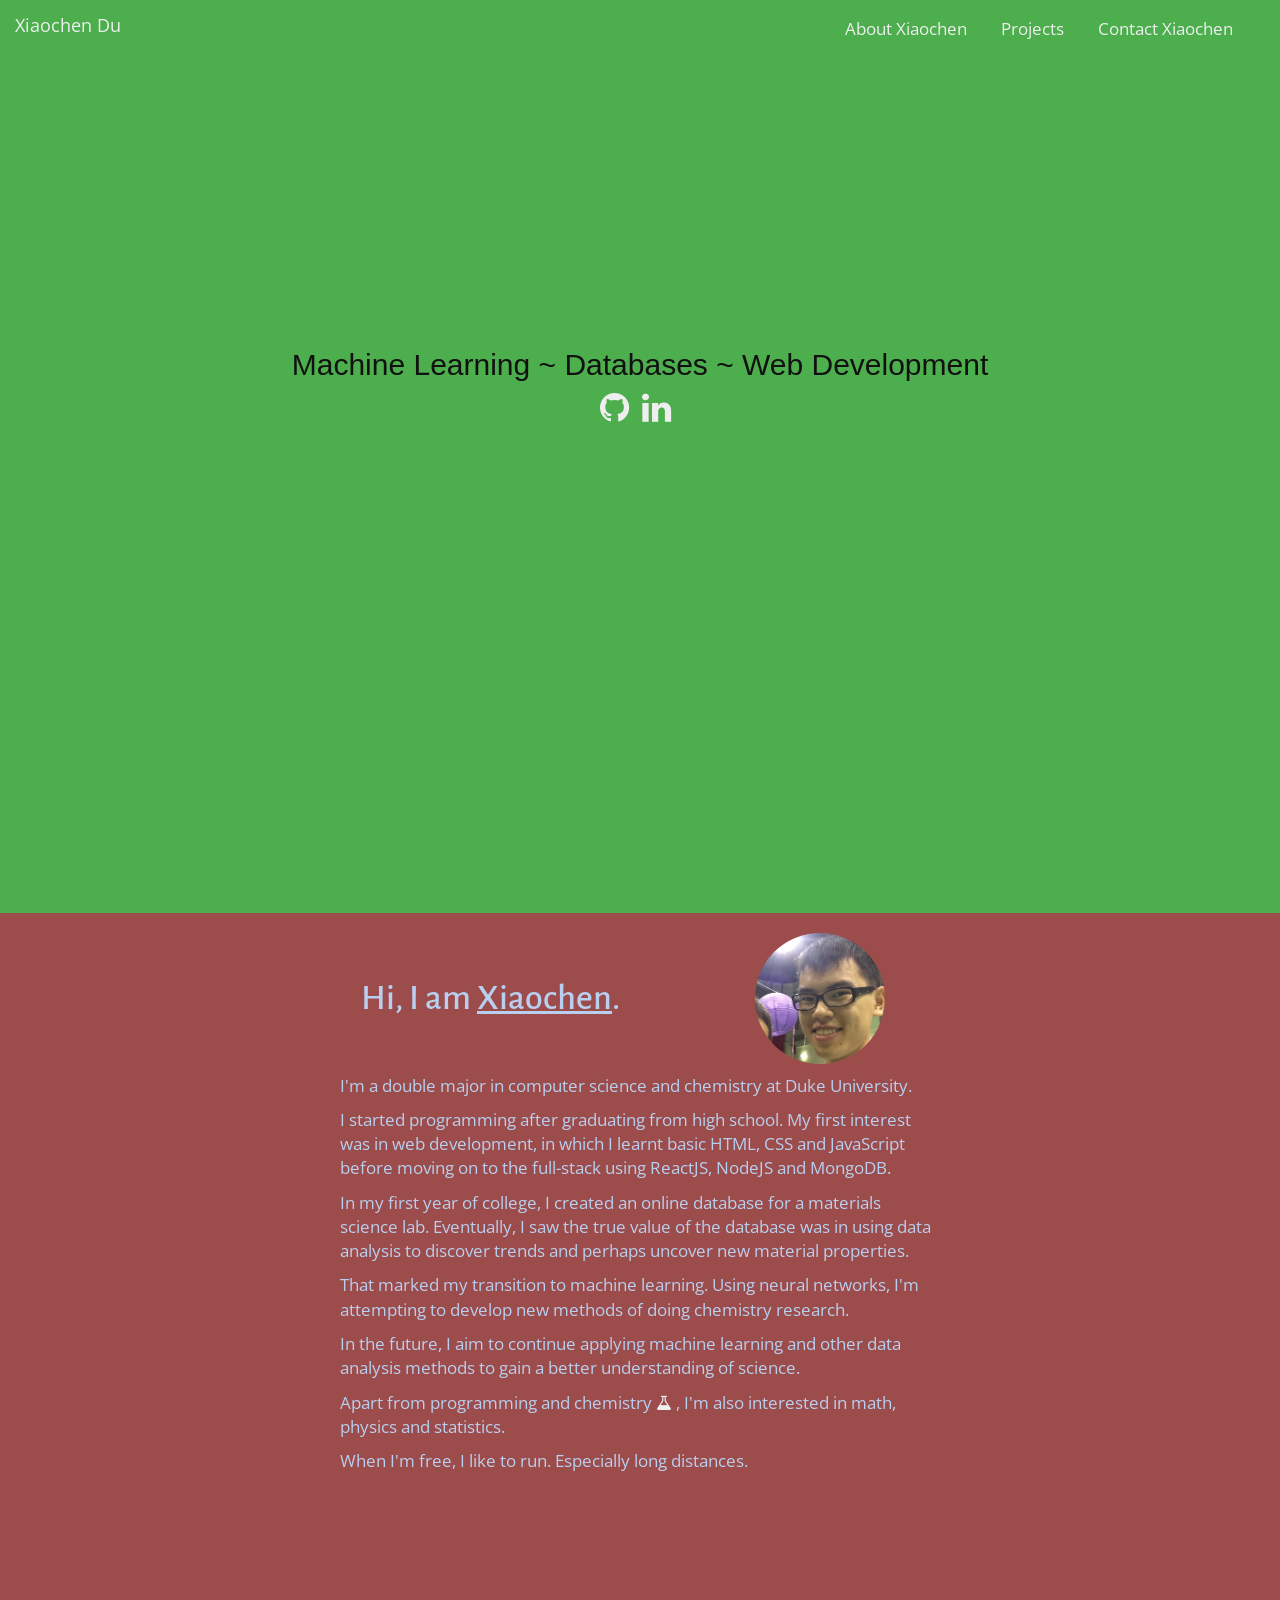
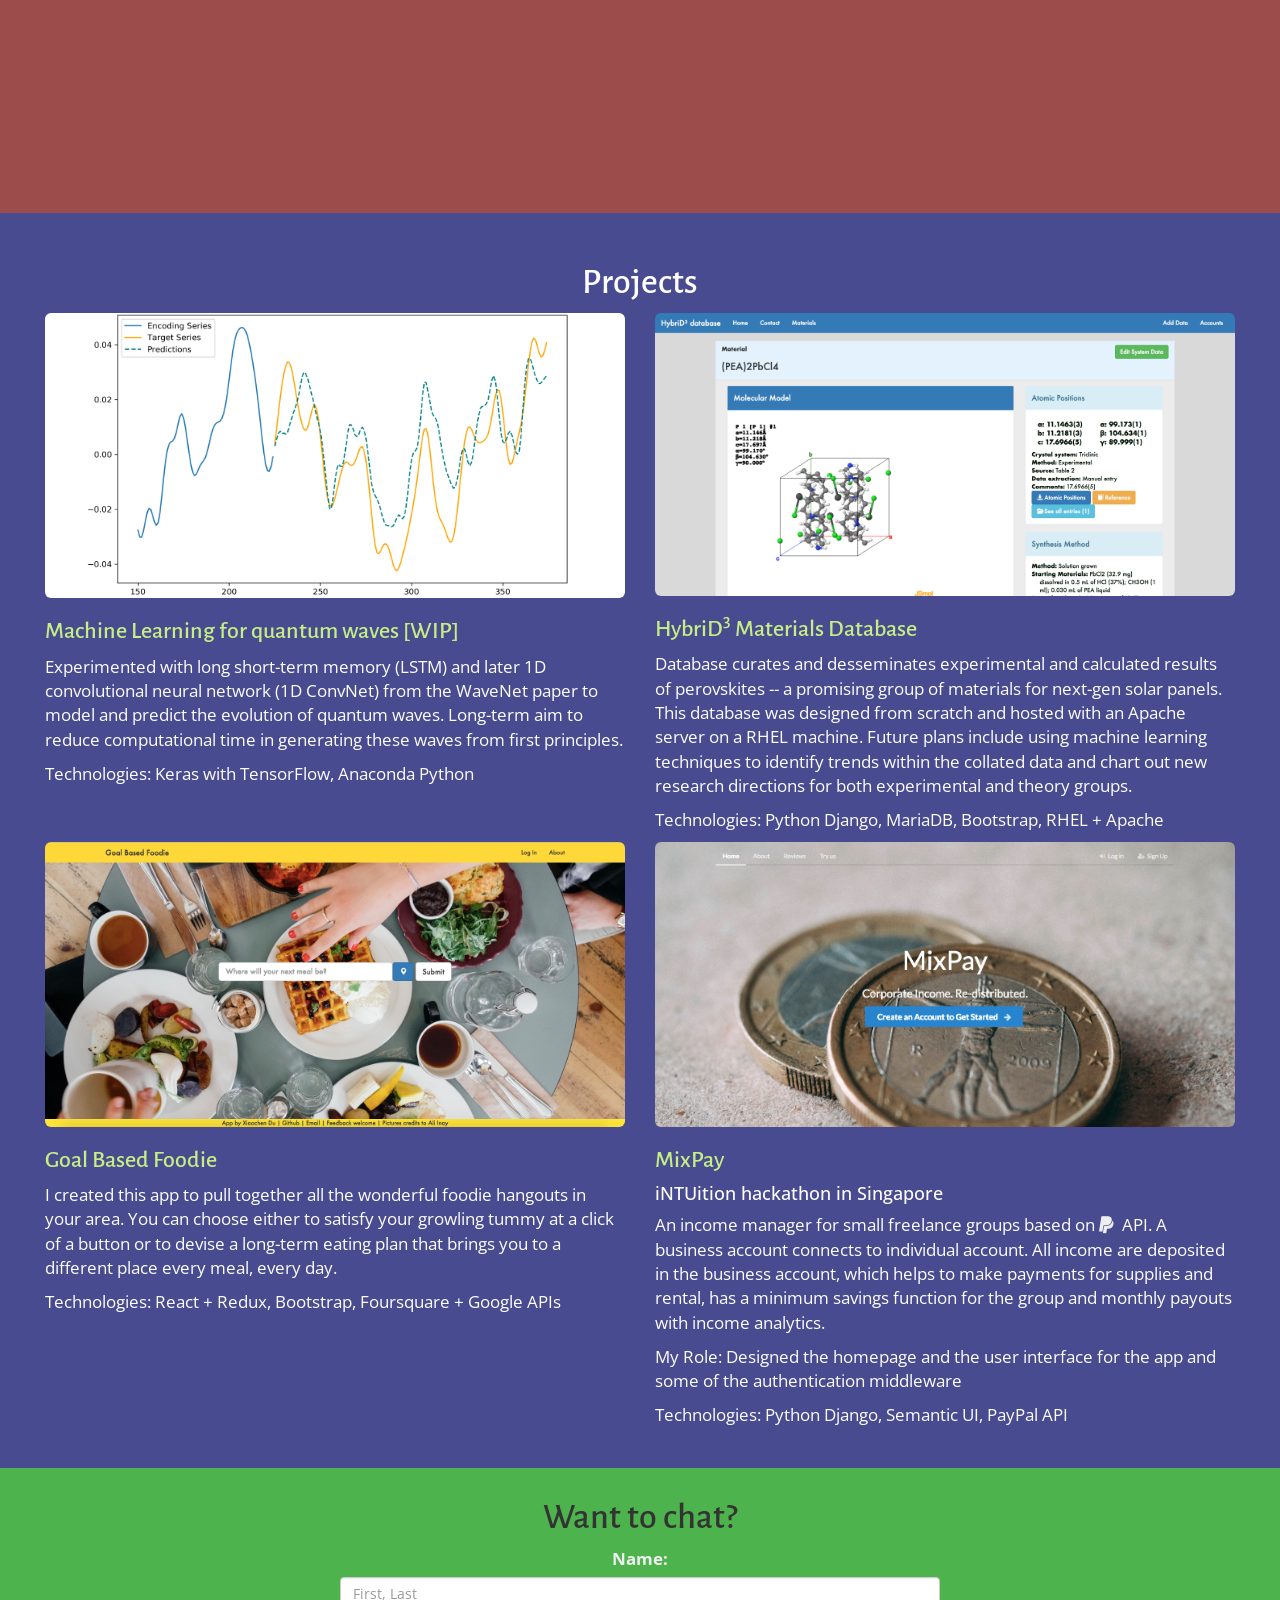
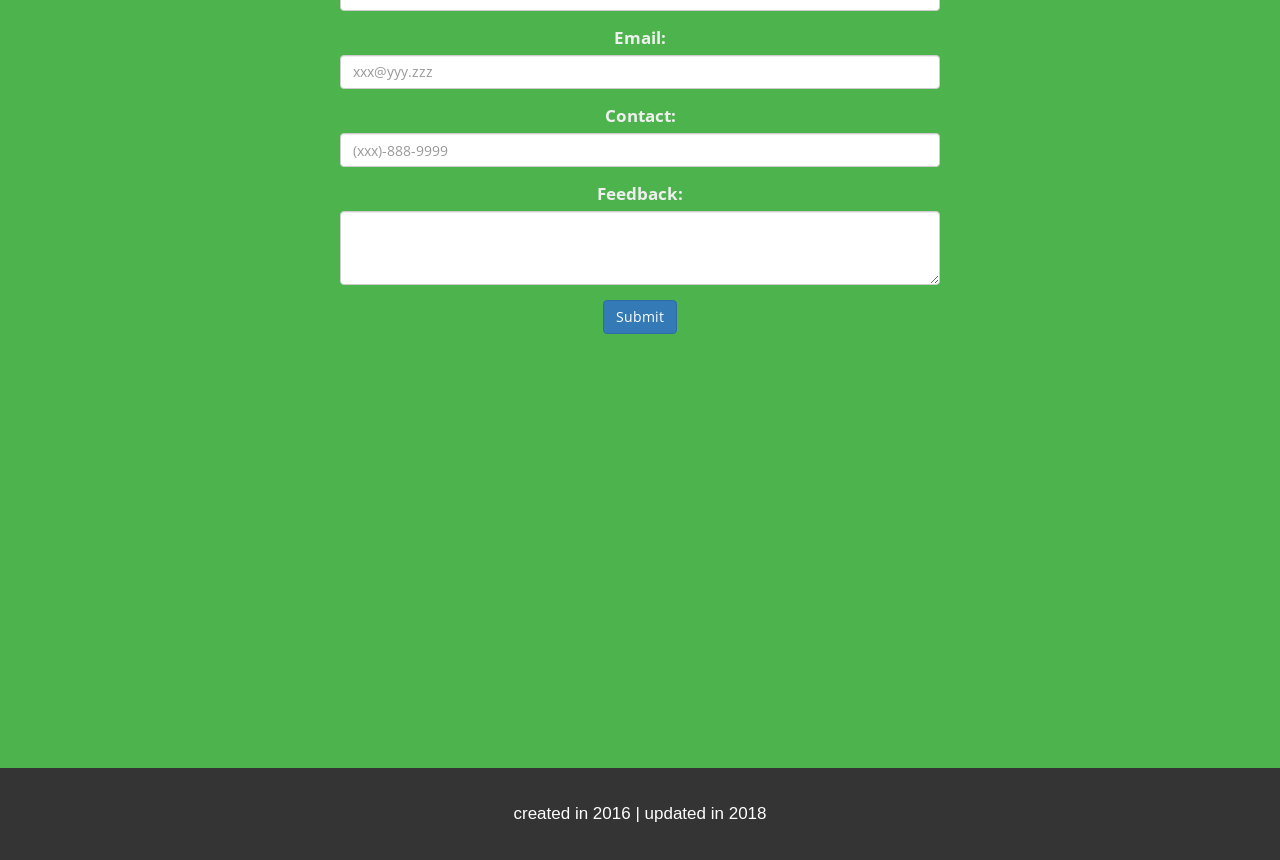
<file: index.html>
<!DOCTYPE html>
<html lang="en">
<head>
    <meta charset="utf-8">
    <meta http-equiv="X-UA-Compatible" content="IE=edge">
    <meta name="viewport" content="width=device-width, initial-scale=1">
    <title>Xiaochen's Webpage</title>
    <link href="./css/bootstrap.min.css" rel="stylesheet" type="text/css" />
    <link href="./css/font-awesome.min.css" rel="stylesheet" type="text/css" />
    <link href="./css/style.css" rel="stylesheet" type="text/css" />
    <link href="https://fonts.googleapis.com/css?family=Open+Sans|Alegreya+Sans" rel="stylesheet" />
    <link rel='shortcut icon' href='./favicon.ico' type='image/x-icon' />
</head>
<body>

<nav class="navbar navbar-default" role="navigation">
    <div class="container-fluid">
        <div class="navbar-header">
            <button type="button" class="navbar-toggle collapsed" data-toggle="collapse" data-target="#navbarCollapse">
                <i class="fa fa-navicon fa-2x"></i>
            </button>
            <a class="navbar-brand" href="#"><span>Xiaochen Du</span></a>
        </div>
        <div class="collapse navbar-collapse" id="navbarCollapse">
            <ul class="navbar navbar-nav navbar-right">
                <li><a href="#about">About Xiaochen</a></li>
                <li><a href="#projects">Projects</a></li>
                <li><a href="#contact">Contact Xiaochen</a></li>
            </ul>
        </div>
    </div>
</nav>

<div class="container-fluid">
    <div class="row text-justify" id="front">
        <h2 class="text-center" id="display">Machine Learning ~ Databases ~ Web Development</h2>
        <p class="text-center">
            <a href="http://github.com/dxc2007" target="_blank"><i class="fa fa-github fa-2x"></i></a>
            <a href="https://www.linkedin.com/in/duxiaochen" target="_blank"><i class="fa fa-linkedin fa-2x"></i></a>
            <!-- <a href="http://codepen.io/dxc2007" target="_blank"><i class="fa fa-codepen fa-2x"></i></a> -->
        </p>
    </div>


    <div class="row col" id="about">
        <div class="col-md-6 col-md-offset-3 col-sm-8 col-sm-offset-2">
            <div class="row">
                <h1 class="col-lg-8 col-md-8 col-sm-8" id="name">Hi, I am <u>Xiaochen</u>.</h1>
                <img src="images/xcmugshot.jpg" class="img-circle img-responsive" alt="Xiaochen's mug shot">
            </div>
            <p>
                I'm a double major in computer science and chemistry at Duke University.
            </p>
            <p>
              I started programming after graduating from high school. My first interest was in web development, in which I learnt basic HTML, CSS and JavaScript before moving on to the full-stack using ReactJS, NodeJS and MongoDB.
            </p>
            <p>
              In my first year of college, I created an online database for a materials science lab. Eventually, I saw the true value of the database was in using data analysis to discover trends and perhaps uncover new material properties.
            </p>
            <p>
              That marked my transition to machine learning. Using neural networks, I'm attempting to develop new methods of doing chemistry research.
            </p>
            <p>
                In the future, I aim to continue applying machine learning and other data analysis methods to gain a better understanding of science.
            </p>
            <p>
                Apart from programming and chemistry <i class="fa fa-flask" aria-hidden="true"></i>, I'm also interested in math, physics and statistics.
            </p>
            <p>
                When I'm free, I like to run. Especially long distances.
            </p>
        </div>
    </div>

    <div class="row" id="projects">
        <div>
            <h1 class="text-center">Projects</h1>
            <div class="col-md-6">
                <!-- <a target="_blank" href="https://github.com/dxc2007/wavepacketproj"> -->
                  <img src="./screenshots/Wavepacket.png" alt="Machine Learning for quantum waves" class="img-responsive img-rounded">
                <!-- </a> -->
                <h3>Machine Learning for quantum waves [WIP]</h3>
                <p>Experimented with long short-term memory (LSTM) and later 1D convolutional neural network (1D ConvNet) from the <a target="_blank" href="https://deepmind.com/blog/wavenet-generative-model-raw-audio/">WaveNet paper</a> to model and predict the evolution of quantum waves.
                  Long-term aim to reduce computational time in generating these waves from first principles.
                </p>
                <p>Technologies: Keras with TensorFlow, Anaconda Python</p>
            </div>
            <div class="col-md-6">
                <a target="_blank" href="https://materials.hybrid3.duke.edu"><img src="./screenshots/HybriD3sample.png" alt="Perovskite Materials Database" class="img-responsive img-rounded"></a>
                <h3>HybriD<sup>3</sup> Materials Database</h3>
                <p>Database curates and desseminates experimental and calculated results of perovskites -- a promising group of materials for next-gen solar panels. This database was designed from scratch
                  and hosted with an Apache server on a RHEL machine. Future plans include using machine learning techniques to identify trends within the collated data and chart out new research directions for both experimental and theory groups.
                </p>
                <p>Technologies: Python Django, MariaDB, Bootstrap, RHEL + Apache</p>
            </div>
            <div class="col-md-6">
                <a target="_blank" href="https://goalbasedfoodie.herokuapp.com"><img src="./screenshots/GoalBasedFoodie.png" alt="Goal Based Foodie App" class="img-responsive img-rounded"></a>
                <h3>Goal Based Foodie</h3>
                <p>I created this app to pull together all the wonderful foodie hangouts in your area.
                    You can choose either to satisfy your growling tummy at a click of a button or to devise a long-term eating plan that brings you to a different place every meal, every day.
                </p>
                <p>Technologies: React + Redux, Bootstrap, Foursquare + Google APIs</p>
            </div>
            <div class="col-md-6">
                <a target="_blank" href="https://mixpay.herokuapp.com"><img src="./screenshots/MixPay.png" alt="MixPay" class="img-responsive img-rounded"></a>
                <h3>MixPay</h3>
                <h4>iNTUition hackathon in Singapore</h4>
                <p>An income manager for small freelance groups based on <i class="fa fa-paypal" aria-hidden="true"></i> API. A business account connects to individual account.
                    All income are deposited in the business account, which helps to make payments for supplies and rental,
                    has a minimum savings function for the group and monthly payouts with income analytics.
                </p>
                <p>My Role: Designed the homepage and the user interface for the app and some of the authentication middleware</p>
                <p>Technologies: Python Django, Semantic UI, PayPal API</p>
            </div>
        </div>
    </div>

    <div class="row text-center" id="contact">
        <h1 class="text-center">Want to chat?</h1>
        <div class="col-md-6 col-md-offset-3">
            <form action="mailto:duxiaochen1996@outlook.com" method="post" enctype="text/plain">
                <div class="form-group"> <label>Name: </label><input type="name" name="name" class="form-control" placeholder="First, Last"></div>
                <div class="form-group"> <label>Email: </label><input type="email" name="email" class="form-control" placeholder="xxx@yyy.zzz"></div>
                <div class="form-group"> <label>Contact: </label><input type="text" name="contact" class="form-control" placeholder="(xxx)-888-9999"></div>
                <div class="form-group"> <label>Feedback: </label><textarea name="feedback" class="form-control" rows="3"></textarea></div>
                <input class="btn btn-primary" type="submit" value="Submit">
            </form>
        </div>
    </div>


    <div class="row text-center" id="footer">
        <div class="col-md-6 col-md-offset-3" id="copyright-info">
          created in 2016 | updated in 2018
            <div class="webpage-design-info">
                <!--<p>Tech: Bootstrap, jQuery,Font Awesome, Colourco.de</p>-->
                <!--<p>Font Colors: #111111-->
                    <!--#B9CFEF-->
                    <!--#c6ee84-->
                    <!--#fefefe-->
                    <!--#efefef-->

                    <!--BG Colors:-->
                    <!--#9c4c4b-->
                    <!--#4cae4c-->
                    <!--#494b91-->
                    <!--#4db34d-->
                    <!--#333333-->
                    <!--#eeeeee-->
                <!--</p>-->
                <!--<p>Fonts: Avenir, Alegreya Sans, Open Sans, Helvetica</p>-->
            </div>
        </div>

    </div>
</div>
</body>
<script src="./js/jquery-3.1.1.min.js" ></script>
<script src="./js/bootstrap.min.js" ></script>
<script src="./js/googleanalytics.js" ></script>
</html>
</file>
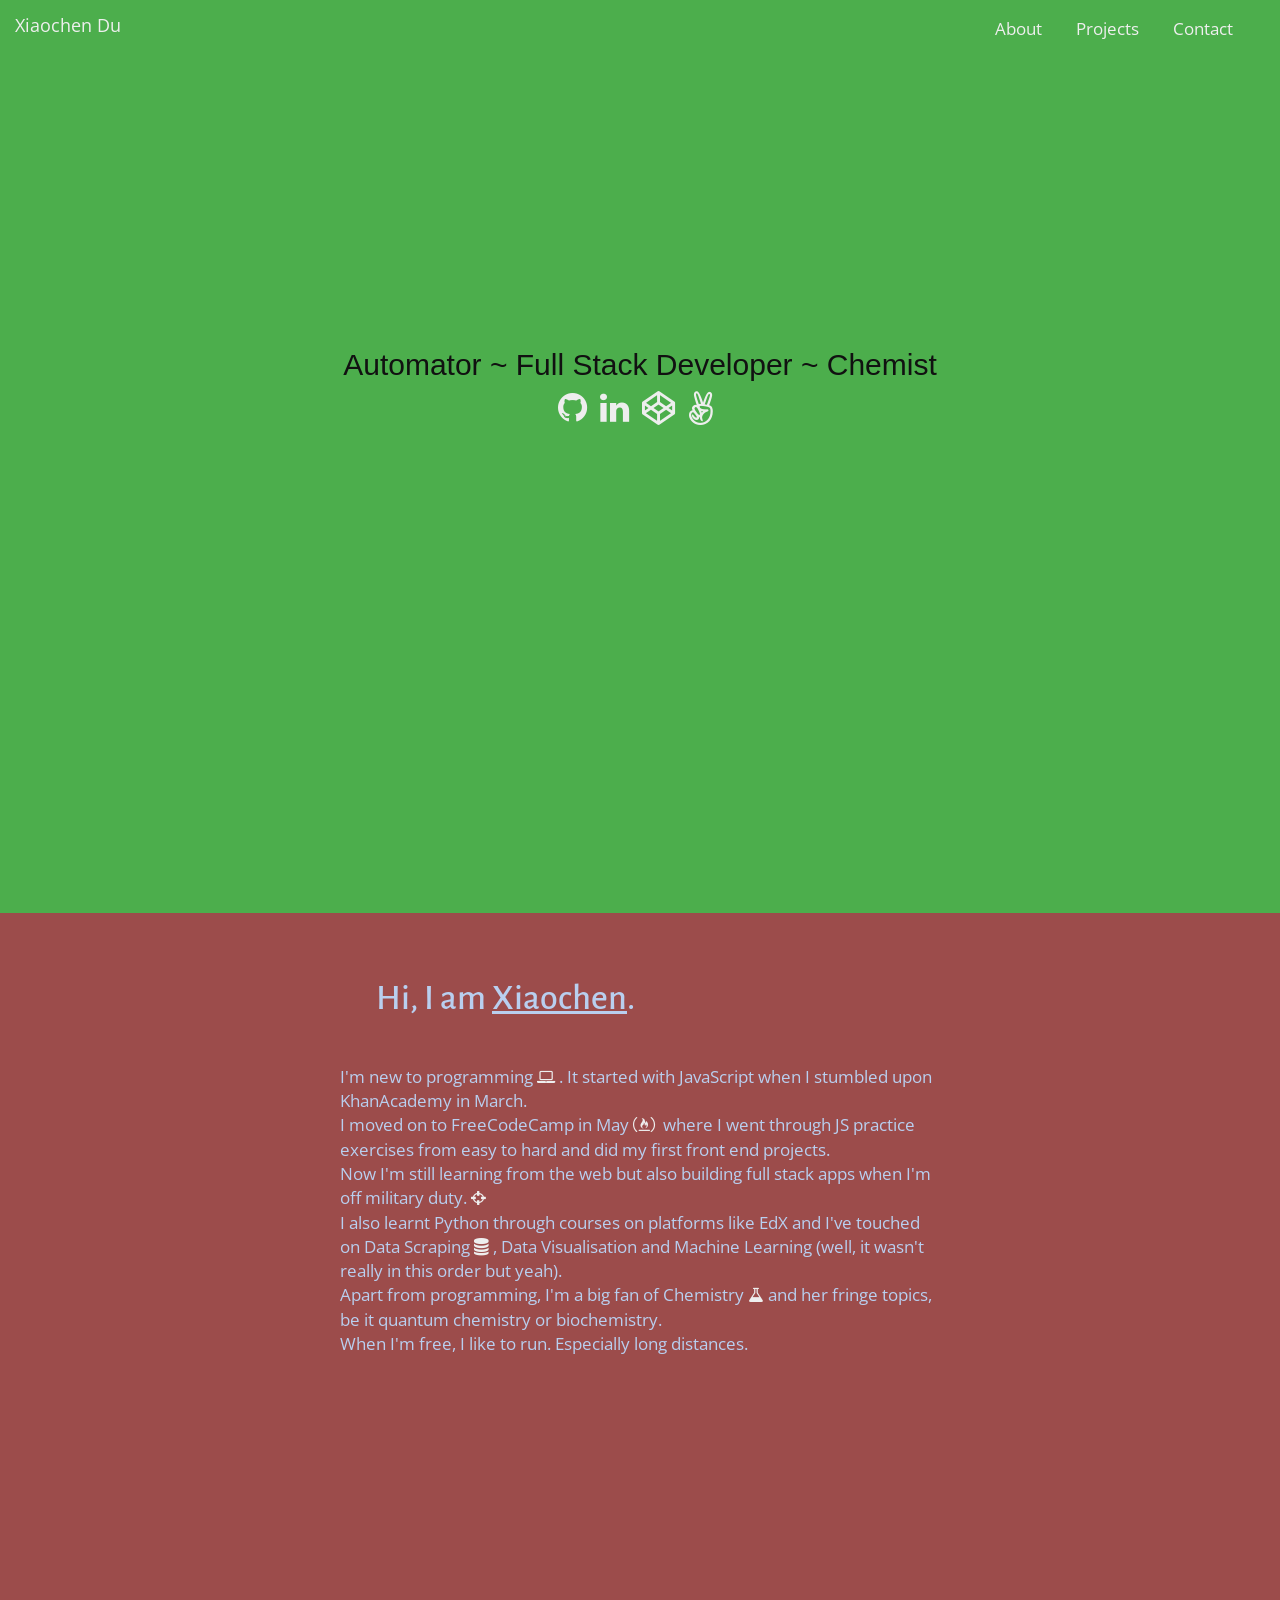
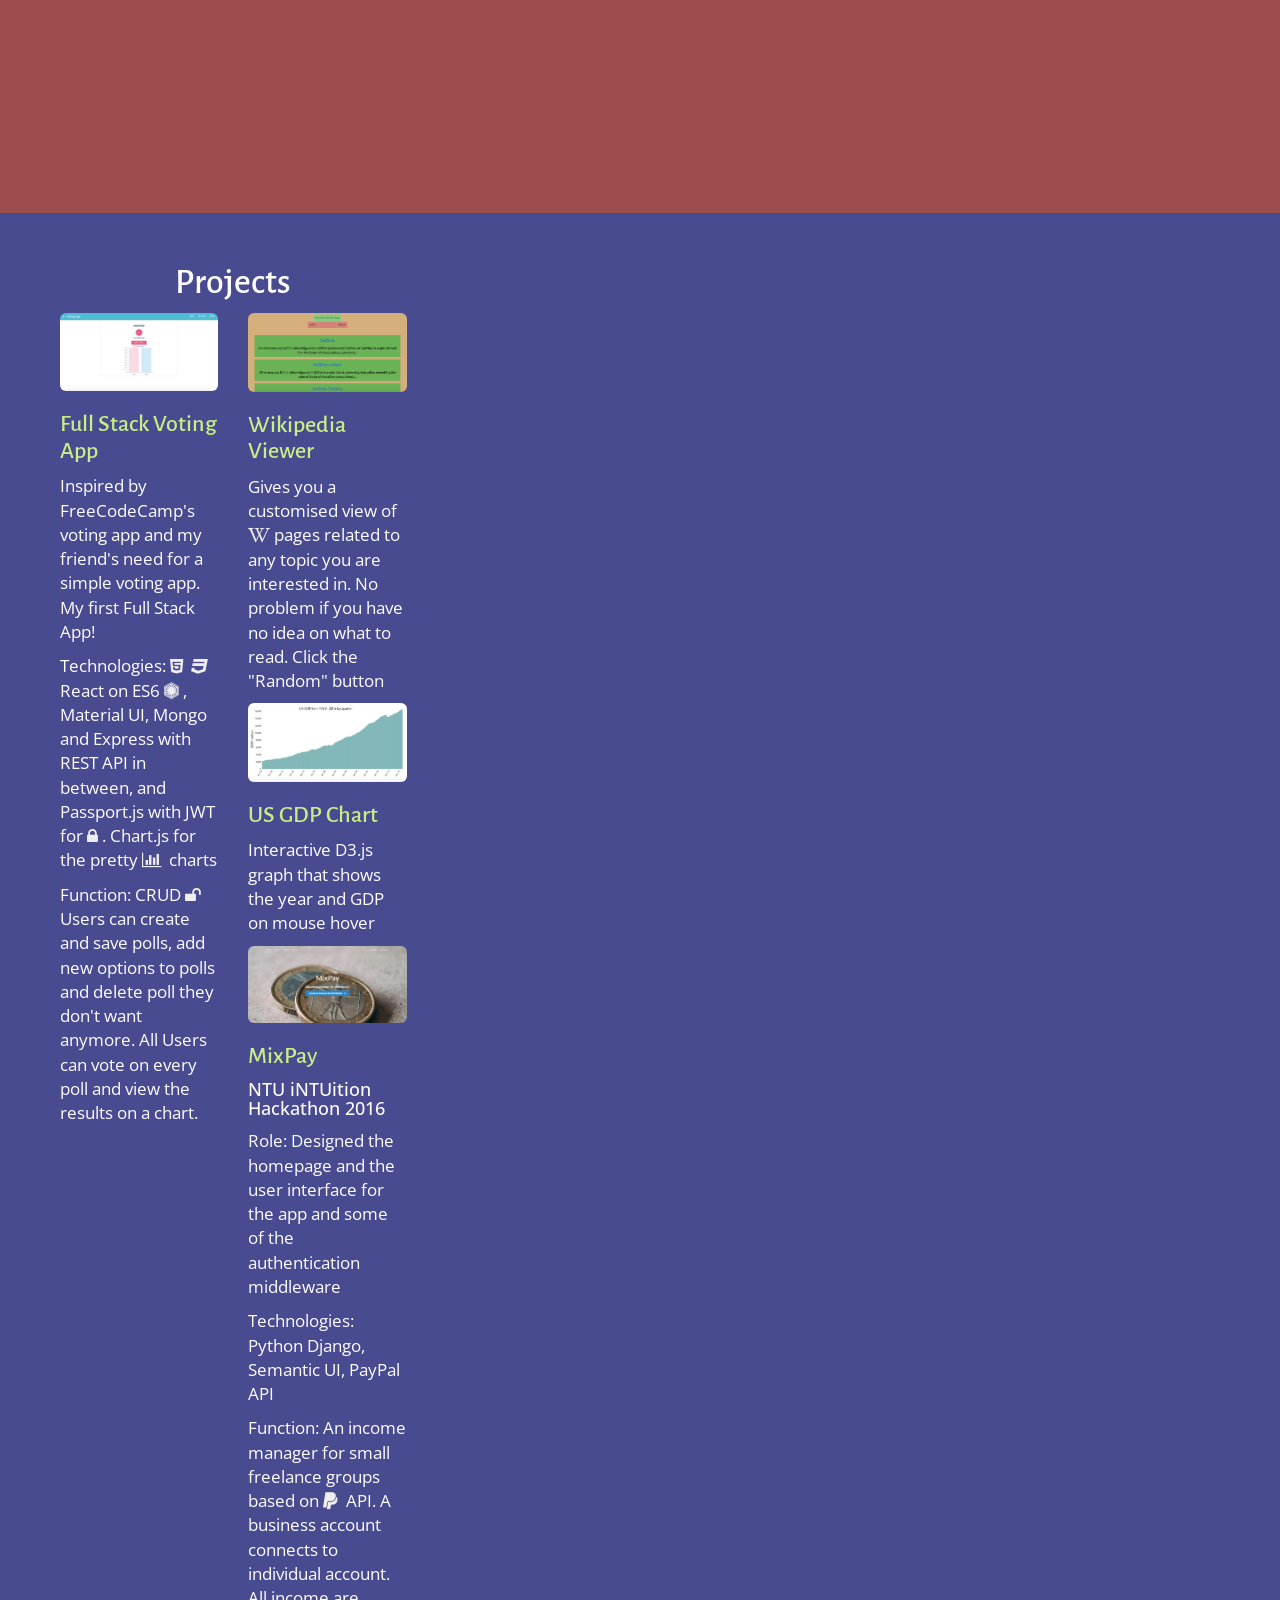
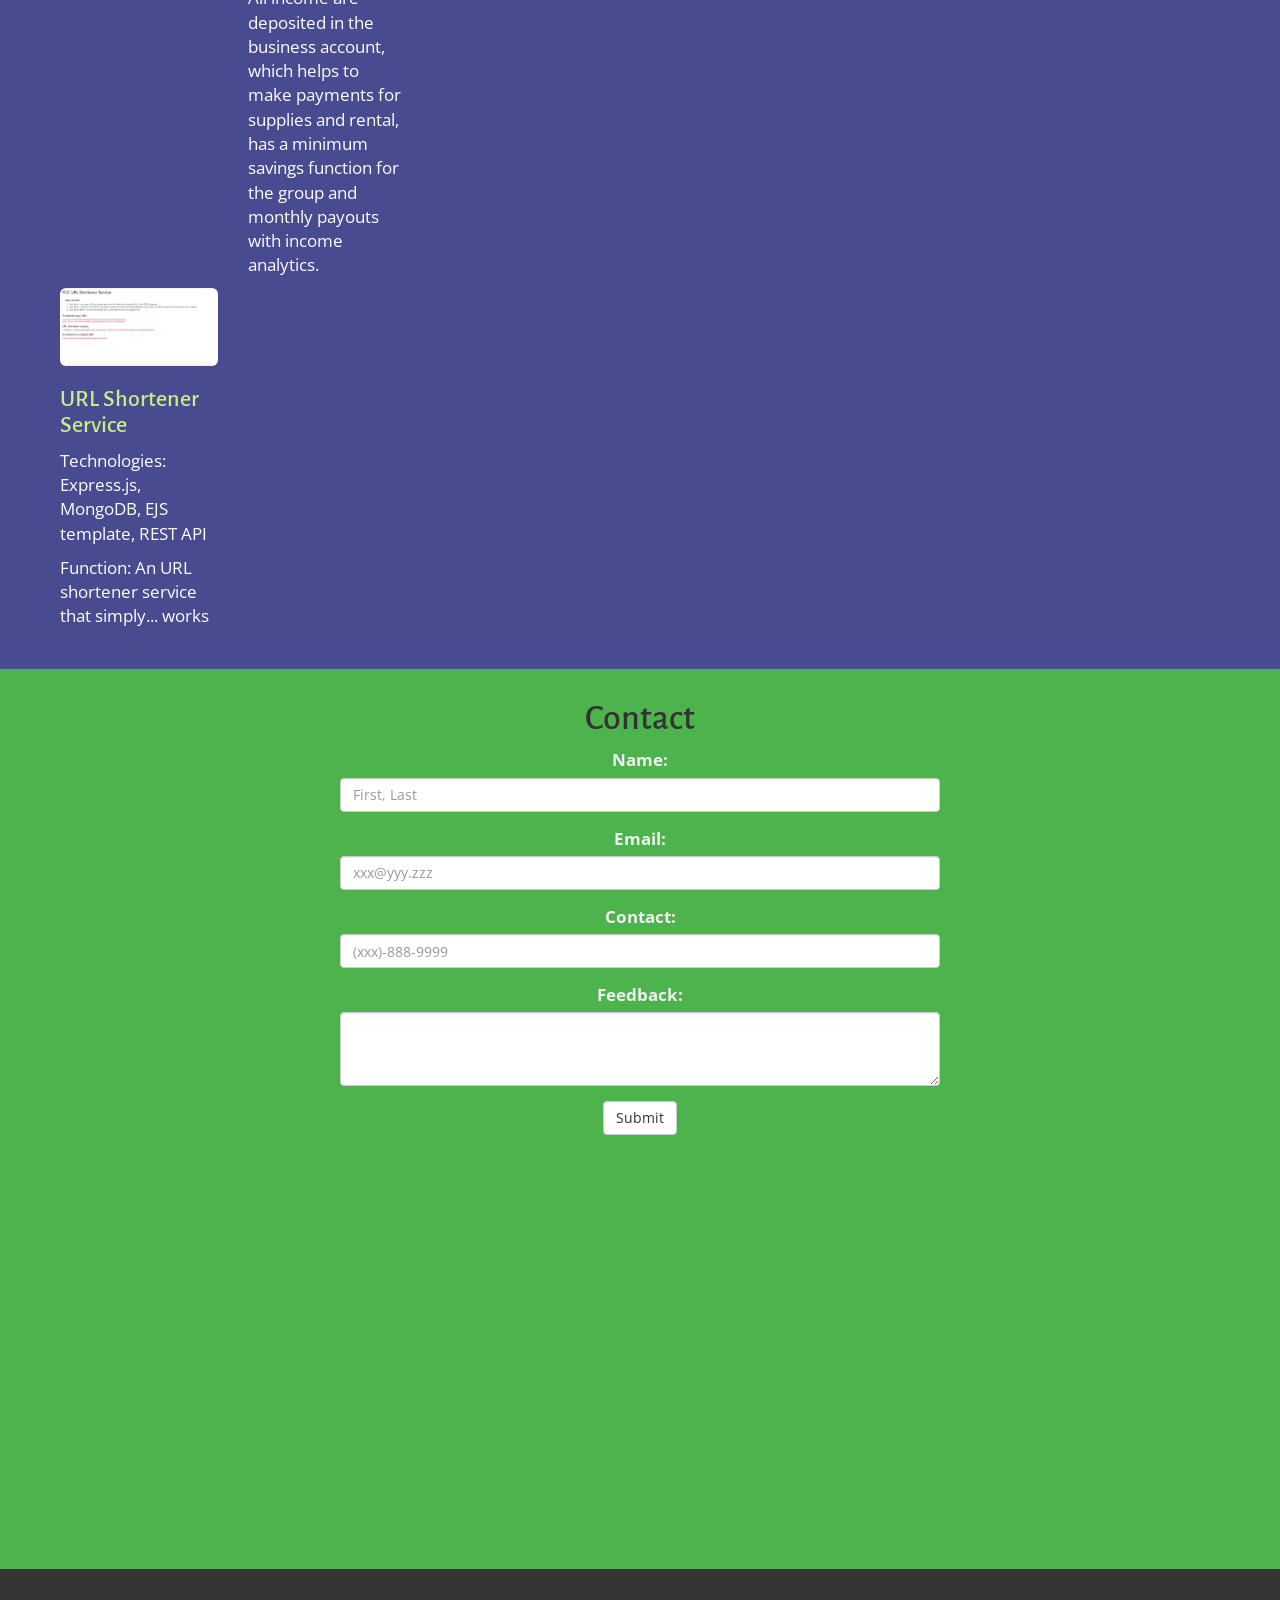
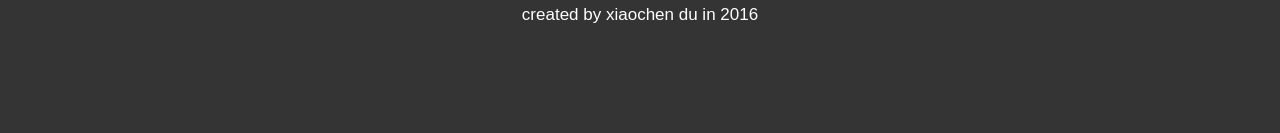
<file: bootstrapHomepage.html>
<!DOCTYPE html>
<html lang="en">
<head>
    <meta charset="utf-8">
    <meta http-equiv="X-UA-Compatible" content="IE=edge">
    <meta name="viewport" content="width=device-width, initial-scale=1">
    <title>Title</title>
    <link href="./css/bootstrap.min.css" rel="stylesheet" type="text/css" />
    <link href="./css/font-awesome.min.css" rel="stylesheet" type="text/css" />
    <link href="./css/style.css" rel="stylesheet" type="text/css" />
    <link href="https://fonts.googleapis.com/css?family=Open+Sans|Alegreya+Sans" rel="stylesheet" />
</head>
<body>

<nav class="navbar navbar-default" role="navigation">
    <div class="container-fluid">
        <div class="navbar-header">
            <button type="button" class="navbar-toggle collapsed" data-toggle="collapse" data-target="#navbarCollapse">
                <i class="fa fa-navicon fa-2x"></i>
            </button>
            <a class="navbar-brand" href="#"><span>Xiaochen Du</span></a>
        </div>
        <div class="collapse navbar-collapse" id="navbarCollapse">
            <ul class="navbar navbar-nav navbar-right">
                <li><a href="#about">About</a></li>
                <li><a href="#projects">Projects</a></li>
                <li><a href="#contact">Contact</a></li>
            </ul>
        </div>
    </div>
</nav>

<div class="container-fluid">
    <div class="row text-center text-justify" id="front">
        <h2 class="text-center" id="display">Automator ~ Full Stack Developer ~ Chemist</h2>
        <p class="text-center">
            <a href="http://github.com/dxc2007" target="_blank"><i class="fa fa-github fa-2x"></i></a>
            <a href="https://www.linkedin.com/in/duxiaochen" target="_blank"><i class="fa fa-linkedin fa-2x"></i></a>
            <a href="http://codepen.io/dxc2007" target="_blank"><i class="fa fa-codepen fa-2x"></i></a>
            <a href="http://angel.co/dxc2007" target="_blank"><i class="fa fa-angellist fa-2x"></i></a>
        </p>
    </div>


    <div class="row col" id="about">
        <div class="col-md-6 col-md-offset-3 col-sm-8 col-sm-offset-2">
            <h1 id="name">Hi, I am <u>Xiaochen</u>.</h1>
            <p>
                I'm new to programming <i class="fa fa-laptop" aria-hidden="true"></i>. It started with JavaScript when I stumbled upon KhanAcademy in March. <br />
                I moved on to FreeCodeCamp in May <i class="fa fa-free-code-camp" aria-hidden="true"></i> where I went through JS practice exercises from easy to hard and did my first front end projects.
                <br />
                Now I'm still learning from the web but also building full stack apps when I'm off military duty. <i class="fa fa-crosshairs" aria-hidden="true"></i>
                <br />
                I also learnt Python through courses on platforms like EdX and I've touched on Data Scraping <i class="fa fa-database" aria-hidden="true"></i>, Data Visualisation and Machine Learning
                (well, it wasn't really in this order but yeah).
                <br />
                Apart from programming, I'm a big fan of Chemistry <i class="fa fa-flask" aria-hidden="true"></i>and her fringe topics, be it quantum chemistry or biochemistry.
                <br />
                When I'm free, I like to run. Especially long distances.
            </p>
        </div>
    </div>

    <div class="row" id="projects">
        <div class="col-lg-4">
            <h1 class="text-center">Projects</h1>
            <div class="col-md-6">
                <a target="_blank" href="  https://voting-app-dxc2007.herokuapp.com"><img src="./screenshots/Full%20Stack%20Voting%20App.png" alt="Full Stack Voting App" class="img-responsive img-rounded"></a>
                <h3>Full Stack Voting App</h3>
                <p>Inspired by FreeCodeCamp's voting app and my friend's need for a simple voting app. My first Full Stack App!
                </p>
                <p>Technologies: <i class="fa fa-html5" aria-hidden="true"></i> <i class="fa fa-css3" aria-hidden="true"></i> React on ES6 <i class="fa fa-first-order" aria-hidden="true"></i>, Material UI, Mongo and Express with REST API in between,
                    and Passport.js with JWT for <i class="fa fa-lock" aria-hidden="true"></i>. Chart.js for the pretty <i class="fa fa-bar-chart" aria-hidden="true"></i> charts</p>
                <p>Function: CRUD <i class="fa fa-unlock" aria-hidden="true"></i> Users can create and save polls, add new options to polls and delete poll they don't want anymore.
                    All Users can vote on every poll and view the results on a chart.
                </p>
            </div>
            <div class="col-md-6">
                <a target="_blank" href="https://s.codepen.io/dxc2007/debug/zBqYma"><img src="./screenshots/Wikipedia%20Viewer.png" alt="Wikipedia Viewer" class="img-responsive img-rounded"></a>
                <h3>Wikipedia Viewer</h3>
                <p>Gives you a customised view of <i class="fa fa-wikipedia-w" aria-hidden="true"></i>pages related to any topic you are interested in.
                    No problem if you have no idea on what to read. Click the "Random" button</p>
            </div>
            <!--<div class="col-md-6">-->
                <!--<img src="./screenshots/Twitch%20Channels%20Status.png" alt="Twitch Channel Status" class="img-responsive img-rounded">-->
                <!--<h3>Twitch API</h3>-->
                <!--<p>Checks whether your favorite <i class="fa fa-twitch" aria-hidden="true"></i>streams are online or down</p>-->
            <!--</div>-->

            <div class="col-md-6">
                <a target="_blank" href="https://s.codepen.io/dxc2007/debug/WGbNLQ"><img src="./screenshots/InteractiveUSGDPChart.png" alt="US GDP Chart" class="img-responsive img-rounded"></a>
                <h3>US GDP Chart</h3>
                <p>Interactive D3.js graph that shows the year and GDP on mouse hover</p>
            </div>
            <div class="col-md-6">
                <a target="_blank" href="https://mixpay.herokuapp.com"><img src="./screenshots/MixPay.png" alt="MixPay" class="img-responsive img-rounded"></a>
                <h3>MixPay</h3>
                <h4>NTU iNTUition Hackathon 2016</h4>
                <p>Role: Designed the homepage and the user interface for the app and some of the authentication middleware</p>
                <p>Technologies: Python Django, Semantic UI, PayPal API</p>
                <p>Function: An income manager for small freelance groups based on <i class="fa fa-paypal" aria-hidden="true"></i> API. A business account connects to individual account.
                    All income are deposited in the business account, which helps to make payments for supplies and rental,
                    has a minimum savings function for the group and monthly payouts with income analytics.
                </p>
            </div>
            <div class="col-md-6">
                <a target="_blank" href="https://fcc-url-shortener-dxc2007.herokuapp.com"><img src="./screenshots/URL%20Shortener%20Service.png " alt="URL Shortener Service" class="img-responsive img-rounded"></a>
                <h3>URL Shortener Service</h3>
                <p>Technologies: Express.js, MongoDB, EJS template, REST API</p>
                <p>Function: An URL shortener service that simply... works</p>
            </div>
        </div>
    </div>

    <div class="row text-center" id="contact">
        <h1 class="text-center">Contact</h1>
        <div class="col-md-6 col-md-offset-3">
            <form action="mailto:duxiaochen1996@outlook.com" method="post" enctype="text/plain">
                <div class="form-group"> <label>Name: </label><input type="name" name="name" class="form-control" placeholder="First, Last"></div>
                <div class="form-group"> <label>Email: </label><input type="email" name="email" class="form-control" placeholder="xxx@yyy.zzz"></div>
                <div class="form-group"> <label>Contact: </label><input type="text" name="contact" class="form-control" placeholder="(xxx)-888-9999"></div>
                <div class="form-group"> <label>Feedback: </label><textarea name="feedback" class="form-control" rows="3"></textarea></div>
                <input class="btn btn-default" type="submit" value="Submit">
            </form>
        </div>
    </div>


    <div class="row text-center" id="footer">
        <div class="col-md-6 col-md-offset-3" id="copyright-info"> created by
            <a href="mailto:duxiaochen1996@outlook.com">xiaochen du</a> in 2016
            <div class="webpage-design-info">
                <p>Tech: Bootstrap, jQuery,Font Awesome, Colourco.de</p>
                <p>Colors: </p>
                <p>Fonts: Avenir, Alegreya Sans, Open Sans, Helvetica</p>
            </div>
        </div>

    </div>
</div>
</body>
<script src="./js/jquery-3.1.1.min.js" ></script>
<script src="./js/bootstrap.min.js" ></script>
</html>
</file>
<file: css/style.css>
body {
    font-family: "Open Sans";
    font-size: 1.7em;
    background-color: #4cae4c;
    color: #fefefe;
}

.navbar {
    list-style-type: none;
    margin: 0;
    font-family: "Open Sans";
    font-size: 1em;
    background-color: transparent;
    border: 0;
}

.navbar-header>.navbar-toggle:focus, .navbar-header>.navbar-toggle:hover {
    background-color: transparent;
}

.navbar-toggle {
    border: 0;
    margin: 0;
}

.navbar-default .navbar-brand {
    color: #efefef;
}

.navbar-default .navbar-brand:hover {
    color: #fefefe;
}

.navbar-default .navbar-nav>li>a {
    color: #efefef;
}

.navbar-default .navbar-nav>li>a:hover {
    color: #fefefe;
}

.navbar-toggle .collapsed:hover {
    color: transparent;
}

.navbar .navbar-nav .navbar-right {
    background-color: #333333;
}

.collapsing, .in {
    border: 0;
    background-color: #333333;
}

.collapsing ul li a, .in ul li a {
    color: #efefef;
}

li {
    padding: 1em;
}

a {
    text-decoration: none;
    color: #fefefe;
}

h1, h2, h3 {
    font-family: "Alegreya Sans";
}

#name {
    font-family: "Alegreya Sans", sans-serif;
    padding: 1em;
}

.img-circle {
    max-width: 150px;
    padding: 10px;
}

#display {
    font-family: Avenir,"Helvetica Neue", Helvetica, Arial, sans-serif;
    padding: 30vh 20px 0 20px;
    color: #111111;
}

@media (max-width:800px) {
    #name {
        font-family: "Alegreya Sans", sans-serif;
        padding: 0.3em;
    }

    .img-circle {
        max-width: 100px;
        padding-bottom: 10px;
        margin: 0 auto;
    }
}

#front {
    background-color: #4cae4c;
    min-height: 95vh;
}

#about {
    background-color: #9c4c4b;
    min-height: 100vh;
    padding: 10px;
    color: #B9CFEF;
}

#projects {
    background-color: #494b91;
    min-height: 100vh;
    padding: 30px;
}

#projects h3 {
    color: #c6ee84;
}

#contact {
    background-color: #4db34d;
    min-height: 100vh;
    padding: 10px;
}

#contact h1 {
    color: #333333;
}

#contact form {
    color: #efefef;
}

#footer {
    background-color: #343434;
}

#copyright-info {
    font-family: "Avenir", sans-serif;
    font-size: 1em;
    padding: 2em;
}

.fa {
    color: #eeeeee;
}

.fa:after {
    content: "\00a0";
}

.webpage-design-info {
    color: transparent;
    font: 12px "Alegreya Sans";
}

.webpage-design-info:hover {
    color: #efefef;
}
</file>
